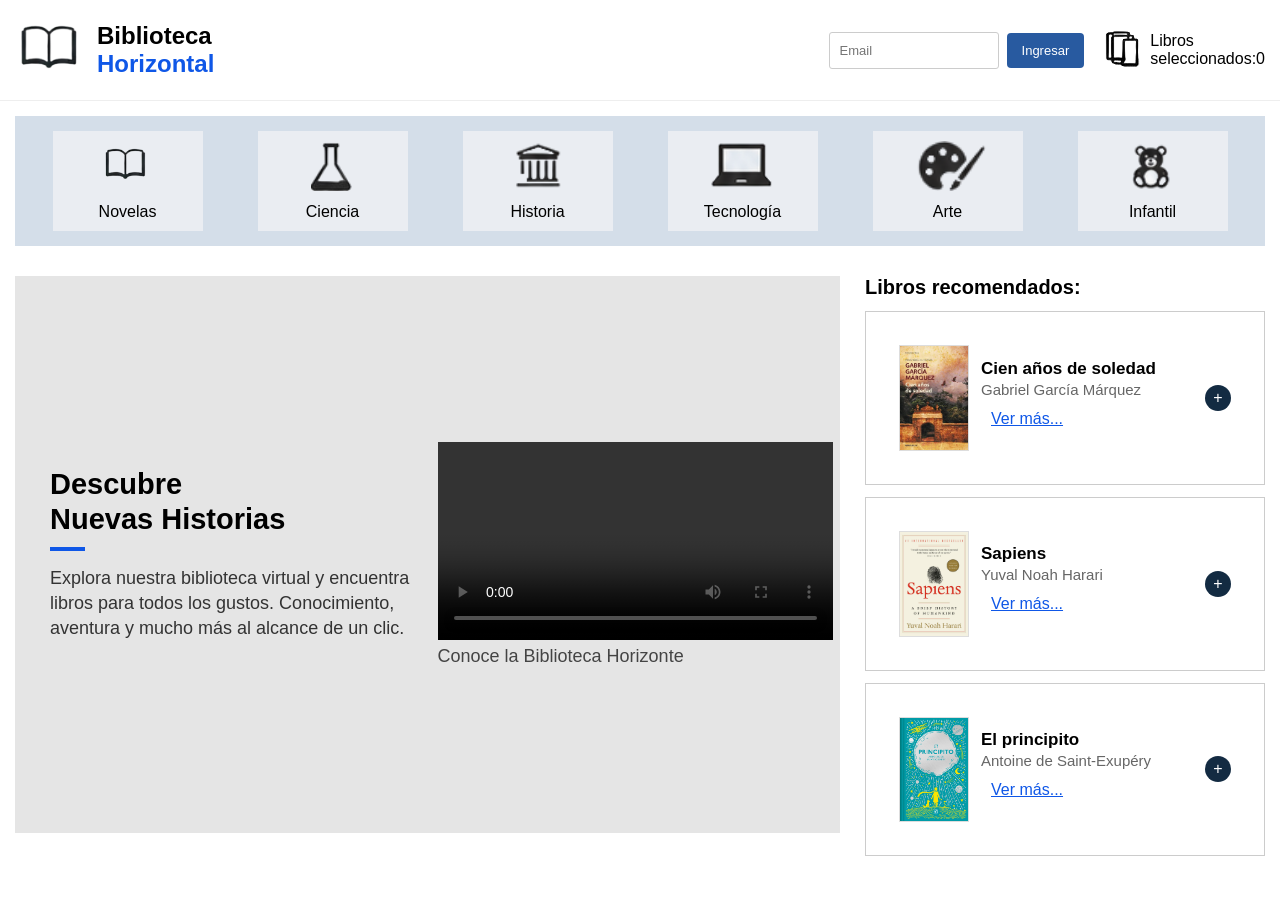
<file: index.html>
<!DOCTYPE html>
<html lang="es">

<head>
    <meta charset="UTF-8">
    <meta name="viewport" content="width=device-width, initial-scale=1.0">
    <meta name="author" content="SashaBarrera">
    <title>Biblioteca</title>
    <link rel="stylesheet" href="static/css/style.css">
</head>

<body>
    <!-- ENCABEZADO Y BARRA DE NAVEGACIÓN -->
    <header>
        <nav class="nav">
            <!-- Logotipo y nombre de la página -->
            <div class="Barra-nav">
                <img src="static/images/img.png" alt="Libro">
                <h1>Biblioteca<span class="Azul"><br>Horizontal</span></h1>
            </div>

            <div class="busqueda-nav">
                <input type="text" id="email" placeholder="Email">
                <button class="barra-boton">Ingresar</button>
                <div class="libreta">
                    <img src="static/images/img1.png" alt="Libreta">
                    <p>Libros<br>seleccionados:<span>0</span></p>
                </div>
            </div>
        </nav>
    </header>

    <!-- CONTENIDO PRINCIPAL -->
    <main class="main">
        <!-- SECCIÓN SUPERIOR: CATEGORÍAS EN BLOQUE HORIZONTAL -->
        <section class="seccion-superior">
            <div class="contenido-main">
                <img src="static/images/img.png" alt="Novelas">
                <p>Novelas</p>
            </div>

            <div class="contenido-main">
                <img src="static/images/img2.png" alt="Ciencia">
                <p>Ciencia</p>
            </div>

            <div class="contenido-main">
                <img src="static/images/img3.png" alt="Historia">
                <p>Historia</p>
            </div>

            <div class="contenido-main">
                <img src="static/images/img4.png" alt="Tecnología">
                <p>Tecnología</p>
            </div>

            <div class="contenido-main">
                <img src="static/images/img5.png" alt="Arte">
                <p>Arte</p>
            </div>

            <div class="contenido-main">
                <img src="static/images/img6.png" alt="Infantil">
                <p>Infantil</p>
            </div>
        </section>

        <!-- SECCIÓN IZQUIERDA: PRESENTACIÓN Y REPRODUCTOR DE VIDEO -->
        <section class="seccion_izquerda">
            <div class="contenido_izquerda">
                <!-- Texto descriptivo con título y párrafo -->
                <div class="texto">
                    <h2>Descubre <br>Nuevas Historias</h2>
                    <div class="linea-horizontal"></div>
                    <p>Explora nuestra biblioteca virtual y encuentra libros para todos los gustos. Conocimiento,
                        aventura y mucho más al alcance de un clic.</p>
                </div>

                <!-- Contenedor del video y su leyenda inferior -->
                <div class="contenedor-video">
                    <video id="miVideo" src="static/video/La-Magia-de-los-Libros-Biblioteca-Digital-Escolar.mp4"
                        controls>
                    </video>
                    <p class="texto_chico">Conoce la Biblioteca Horizonte</p>
                </div>
            </div>
        </section>

        <!-- SECCIÓN DERECHA: RECOMENDACIONES DE LIBROS -->
        <section class="seccion-derecha">
            <h3>Libros recomendados:</h3>

            <!-- Tarjeta 1 -->
            <div class="contenido-derecho">
                <img src="static/images/img7.jfif" alt="Cien años de soledad">
                <div class="info-libro">
                    <p>Cien años de soledad</p>
                    <span>Gabriel García Márquez</span>
                    <a href="#">Ver más...</a>
                </div>
                <button class="derecho-boton">+</button>
            </div>

            <!-- Tarjeta 2 -->
            <div class="contenido-derecho">
                <img src="static/images/img8.png" alt="Sapiens">
                <div class="info-libro">
                    <p>Sapiens</p>
                    <span>Yuval Noah Harari</span>
                    <a href="#">Ver más...</a>
                </div>
                <button class="derecho-boton">+</button>
            </div>

            <!-- Tarjeta 3 -->
            <div class="contenido-derecho">
                <img src="static/images/img9.png" alt="El principito">
                <div class="info-libro">
                    <p>El principito</p>
                    <span>Antoine de Saint-Exupéry</span>
                    <a href="#">Ver más...</a>
                </div>
                <button class="derecho-boton">+</button>
            </div>
        </section>

    </main>

    <script src="static/js/script.js"></script>
</body>

</html>
</file>
<file: static/css/style.css>
/* Reset básico */
* {
    margin: 0;
    padding: 0;
    box-sizing: border-box;
    font-family: Arial, Helvetica, sans-serif;
}

body {
    background-color: #ffffff;
}

header {
    width: 100%;
    background-color: #ffffff;
    padding: 15px 0;
    border-bottom: 1px solid #eee;
}

/* ==========================================
BARRA DE NAVEGACION
   ========================================== */
.nav {
    margin: 0 auto;
    padding: 0 15px;
    display: flex;
    justify-content: space-between;
    align-items: center;
    flex-wrap: wrap;
    gap: 10px;
}

.Barra-nav {
    display: flex;
    align-items: center;
    gap: 8px;
}

.Barra-nav img {
    height: 70px;
    max-width: 100%;
}

.Azul {
    color: #0f57e7;
}

.busqueda-nav {
    display: flex;
    align-items: center;
    gap: 8px;
    flex-wrap: wrap;
}

.busqueda-nav input {
    padding: 10px;
    border: 1px solid #ccc;
    font-size: 13px;
    width: 170px;
    border-radius: 3px;
}

.barra-boton {
    background-color: #285AA0;
    color: white;
    border: none;
    padding: 10px 15px;
    font-size: 13px;
    cursor: pointer;
    border-radius: 4px;
}

.libreta {
    display: flex;
    align-items: center;
    gap: 6px;
    margin-left: 8px;
    flex-wrap: wrap;
}

.libreta img {
    height: 45px;
}

/* ==========================================
LADO SUPERIOR (Categorías)
   ========================================== */
.main {
    margin: 15px auto;
    padding: 0 15px;
    display: flex;
    flex-wrap: wrap;
    justify-content: space-between;
    align-items: flex-start;
    gap: 20px;
}

.seccion-superior {
    width: 100%;
    background-color: #D4DEE9;
    padding: 15px;
    display: flex;
    justify-content: space-around;
    align-items: center;
    flex-wrap: wrap;
    gap: 10px;
    margin-bottom: 10px;
}

.contenido-main {
    text-align: center;
    background-color: #EAEDF2;
    width: 150px;
    padding: 10px 5px;
}

.contenido-main img {
    width: auto;
    height: 50px;
    margin-bottom: 8px;
}

.contenido-main p {
    font-size: 16px;
}

/* ==========================================
LADO IZQUIERDO (Presentación y Video)
   ========================================== */
.seccion_izquerda {
    width: 66%;
    display: flex;
    overflow: hidden;
}

.contenido_izquerda {
    width: 100%;
    background-color: #e5e5e5;
    display: flex;
    align-items: center;
    padding: 166px 35px;
    gap: 20px;
    flex-wrap: wrap;
}

.texto {
    flex: 1;
    min-width: 200px;
}

.texto h2 {
    font-size: 29px;
    color: #000000;
    line-height: 1.2;
}

/* Línea azul debajo del título (según imagen) */

.linea-horizontal {
    width: 35px;
    height: 4px;
    background-color: #0f57e7;
    margin-top: 10px;
}

.texto p {
    font-size: 18px;
    color: #333333;
    margin-top: 15px;
    line-height: 1.4;
}

.contenedor-video {
    flex: 1;
    min-width: 220px;
    display: flex;
    flex-direction: column;
    flex-wrap: wrap;
}

.contenido_izquerda video {
    width: 395px;
    height: auto;
    object-fit: cover;
    background-color: #000;
    flex-wrap: wrap;
}

.texto_chico {
    font-size: 18px;
    color: #444;
    margin-top: 6px;
}

/* ==========================================
LADO DERECHO (Recomendaciones)
   ========================================== */
.seccion-derecha {
    width: 32%;
    flex-wrap: wrap;
    overflow: hidden;
}

.seccion-derecha h3 {
    font-size: 20px;
    font-weight: bold;
    margin-bottom: 12px;
    flex-wrap: wrap;
}

.contenido-derecho {
    border: 1px solid #ccc;
    background-color: #ffffff;
    padding: 33px;
    margin-bottom: 12px;
    display: flex;
    align-items: center;
    justify-content: space-between;
    gap: 12px;
    overflow: hidden;
}

.contenido-derecho img {
    width: 70px;
    height: auto;
    object-fit: cover;
    border: 1px solid #ddd;
}

.info-libro {
    flex: 1;
    display: flex;
    flex-direction: column;
    gap: 2px;
}

.contenido-derecho p {
    font-size: 17px;
    font-weight: bold;
    color: #000000;
}

.contenido-derecho span {
    color: #666;
    font-size: 15px;
}

.contenido-derecho a {
    color: #0f57e7;
    font-size: 16px;
    margin: 10px;
}

.derecho-boton {
    background-color: #132B42;
    color: white;
    border: none;
    width: 26px;
    height: 26px;
    border-radius: 50%;
    font-size: 16px;
    cursor: pointer;
    display: flex;
    align-items: center;
    justify-content: center;
}
</file>
